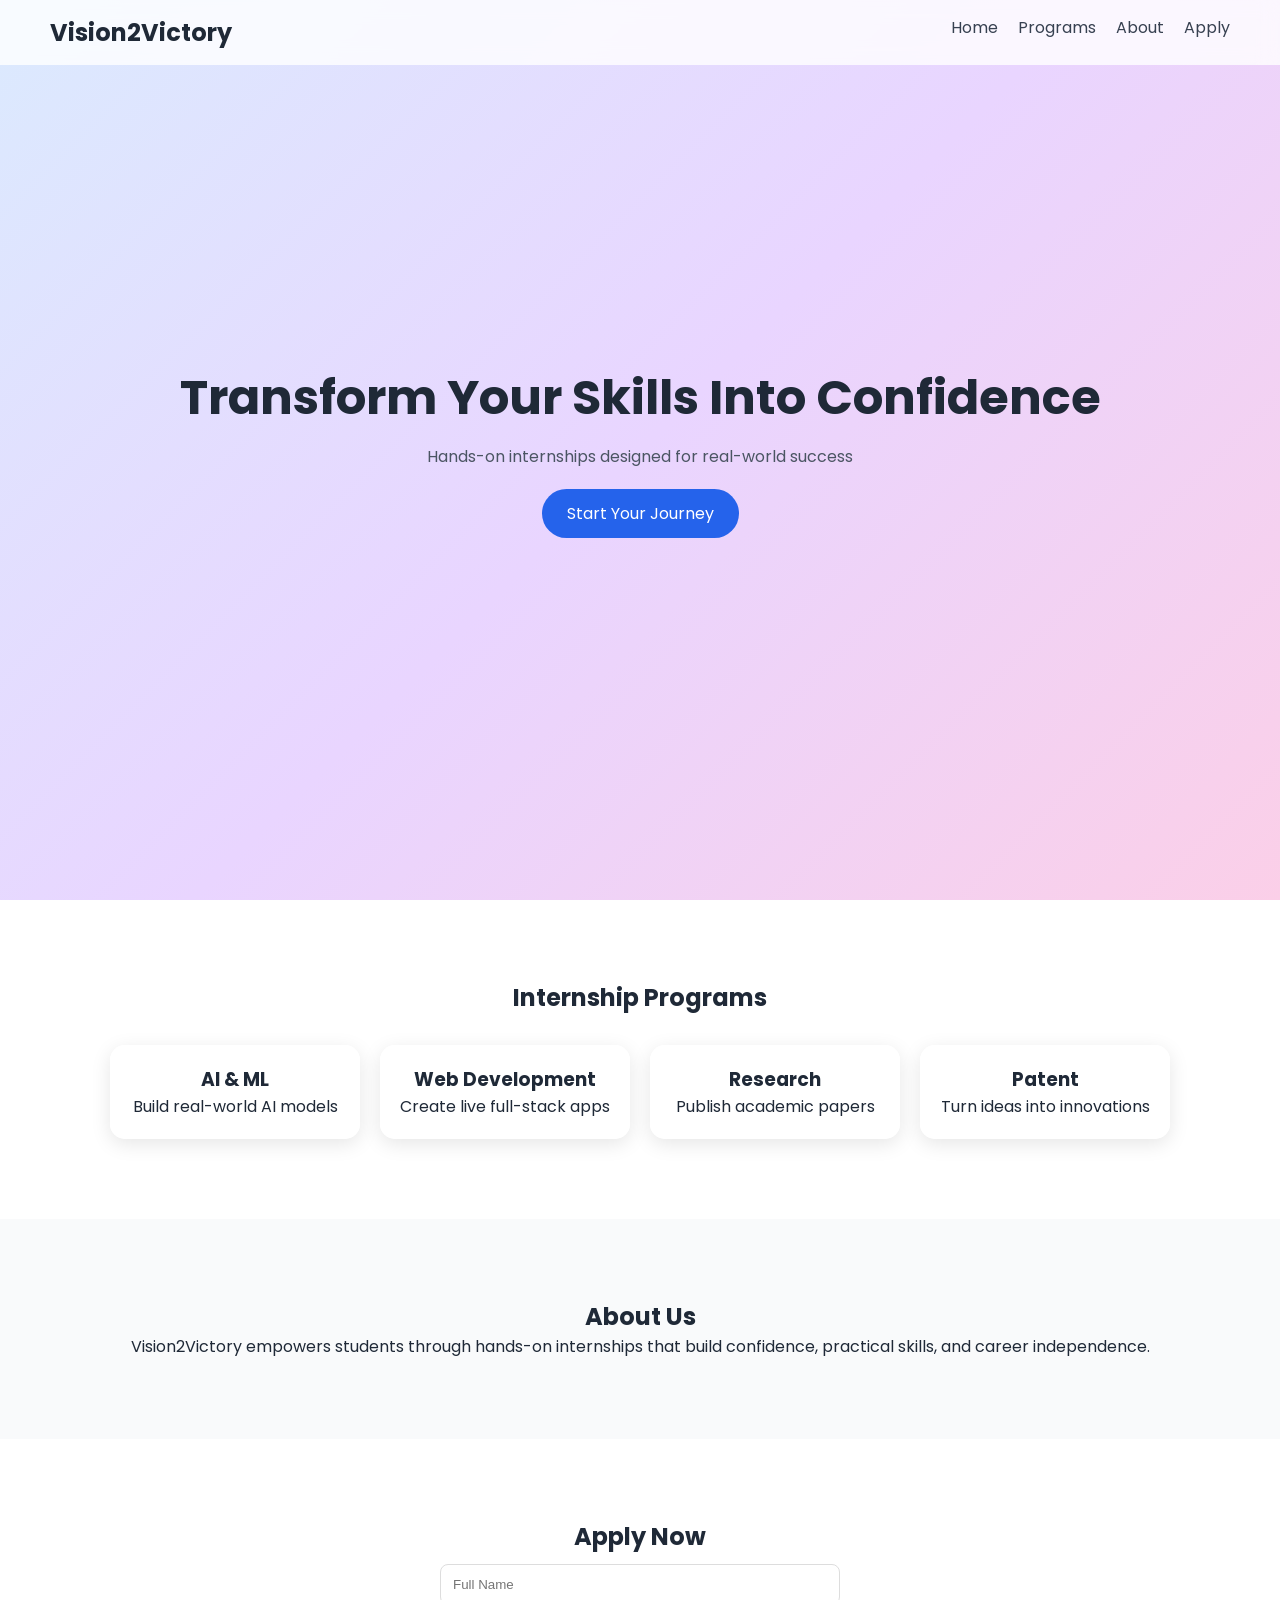
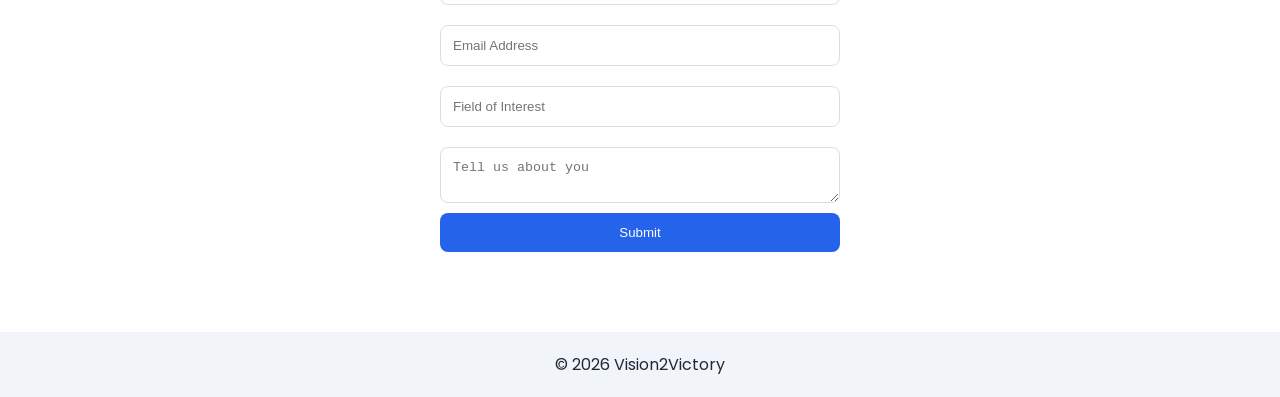
<file: index.html>
<!DOCTYPE html>
<html lang="en">
<head>
<meta charset="UTF-8">
<meta name="viewport" content="width=device-width, initial-scale=1.0">
<title>Vision2Victory</title>

<link rel="stylesheet" href="style.css">
<link href="https://fonts.googleapis.com/css2?family=Poppins:wght@300;400;600&display=swap" rel="stylesheet">

</head>
<body>

<!-- NAVBAR -->
<header>
    <nav>
        <h2 class="logo">Vision2Victory</h2>
        <ul>
            <li><a href="#home">Home</a></li>
            <li><a href="#programs">Programs</a></li>
            <li><a href="#about">About</a></li>
            <li><a href="#contact">Apply</a></li>
        </ul>
    </nav>
</header>

<!-- HERO -->
<section id="home" class="hero">
    <div class="hero-content">
        <h1>Transform Your Skills Into Confidence</h1>
        <p>Hands-on internships designed for real-world success</p>
        <a href="#contact" class="btn">Start Your Journey</a>
    </div>
</section>

<!-- PROGRAMS -->
<section id="programs" class="section">
    <h2>Internship Programs</h2>

    <div class="cards">
        <div class="card">
            <h3>AI & ML</h3>
            <p>Build real-world AI models</p>
        </div>

        <div class="card">
            <h3>Web Development</h3>
            <p>Create live full-stack apps</p>
        </div>

        <div class="card">
            <h3>Research</h3>
            <p>Publish academic papers</p>
        </div>

        <div class="card">
            <h3>Patent</h3>
            <p>Turn ideas into innovations</p>
        </div>
    </div>
</section>

<!-- ABOUT -->
<section id="about" class="section alt">
    <h2>About Us</h2>
    <p>
        Vision2Victory empowers students through hands-on internships that build confidence,
        practical skills, and career independence.
    </p>
</section>

<!-- CONTACT -->
<section id="contact" class="section">
    <h2>Apply Now</h2>

    <form id="applicationForm">
        <input type="text" placeholder="Full Name" required>
        <input type="email" placeholder="Email Address" required>
        <input type="text" placeholder="Field of Interest" required>
        <textarea placeholder="Tell us about you" required></textarea>
        <button type="submit">Submit</button>
    </form>

    <p id="responseMessage"></p>
</section>

<!-- FOOTER -->
<footer>
    <p>© 2026 Vision2Victory</p>
</footer>

<script src="script.js"></script>
</body>
</html>
</file>
<file: style.css>
* {
    margin: 0;
    padding: 0;
    box-sizing: border-box;
}

body {
    font-family: 'Poppins', sans-serif;
    background: #ffffff;
    color: #1f2937;
}

/* NAVBAR */
header {
    position: fixed;
    width: 100%;
    top: 0;
    background: rgba(255,255,255,0.8);
    backdrop-filter: blur(10px);
    padding: 15px 50px;
    z-index: 1000;
}

nav {
    display: flex;
    justify-content: space-between;
}

nav ul {
    display: flex;
    list-style: none;
}

nav ul li {
    margin-left: 20px;
}

nav a {
    text-decoration: none;
    color: #374151;
    transition: 0.3s;
}

nav a:hover {
    color: #2563eb;
}

/* HERO */
.hero {
    height: 100vh;
    background: linear-gradient(135deg, #dbeafe, #e9d5ff, #fbcfe8);
    display: flex;
    justify-content: center;
    align-items: center;
    text-align: center;
}

.hero h1 {
    font-size: 3rem;
}

.hero p {
    margin-top: 10px;
    color: #4b5563;
}

.btn {
    display: inline-block;
    margin-top: 20px;
    padding: 12px 25px;
    background: #2563eb;
    color: white;
    border-radius: 25px;
    text-decoration: none;
    transition: 0.3s;
}

.btn:hover {
    transform: scale(1.05);
}

/* SECTION */
.section {
    padding: 80px 50px;
    text-align: center;
}

.alt {
    background: #f9fafb;
}

/* CARDS */
.cards {
    display: flex;
    justify-content: center;
    gap: 20px;
    margin-top: 30px;
    flex-wrap: wrap;
}

.card {
    background: rgba(255,255,255,0.7);
    backdrop-filter: blur(10px);
    padding: 20px;
    width: 250px;
    border-radius: 15px;
    box-shadow: 0 5px 20px rgba(0,0,0,0.1);
    transition: 0.3s;
}

.card:hover {
    transform: translateY(-10px);
}

/* FORM */
form {
    display: flex;
    flex-direction: column;
    max-width: 400px;
    margin: auto;
}

input, textarea {
    margin: 10px 0;
    padding: 12px;
    border-radius: 8px;
    border: 1px solid #ddd;
}

button {
    padding: 12px;
    background: #2563eb;
    color: white;
    border: none;
    border-radius: 8px;
    cursor: pointer;
}

/* FOOTER */
footer {
    padding: 20px;
    text-align: center;
    background: #f1f5f9;
}
</file>
